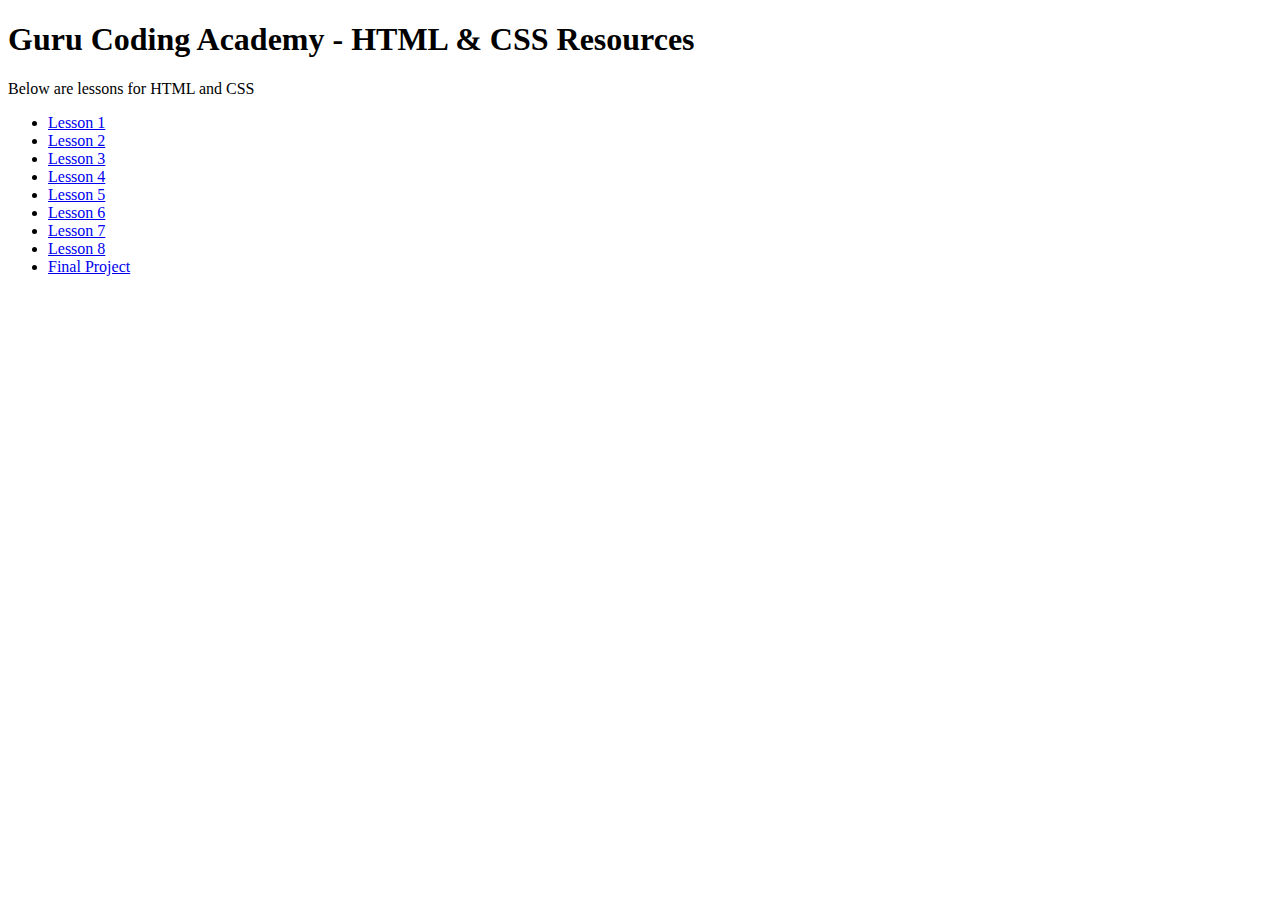
<file: index.html>
<!DOCTYPE html>
<html>
    <head>
        <title>Guru Coding Academy - HTML &amp; CSS Resources</title>
    </head>
    <body>
        <h1>Guru Coding Academy - HTML &amp; CSS Resources</h1>
        <p>Below are lessons for HTML and CSS</p>
        <ul>
            <li><a href="Lesson_1/">Lesson 1</a></li>
            <li><a href="Lesson_2/">Lesson 2</a></li>
            <li><a href="Lesson_3/">Lesson 3</a></li>
            <li><a href="Lesson_4/">Lesson 4</a></li>
            <li><a href="Lesson_5/">Lesson 5</a></li>
            <li><a href="Lesson_6/">Lesson 6</a></li>
            <li><a href="Lesson_7/">Lesson 7</a></li>
            <li><a href="Lesson_8/">Lesson 8</a></li>
            <li><a href="Lesson_9/3%20-%20Final%20Website/">Final Project</a></li>
        </ul>
    </body>
</html>
</file>
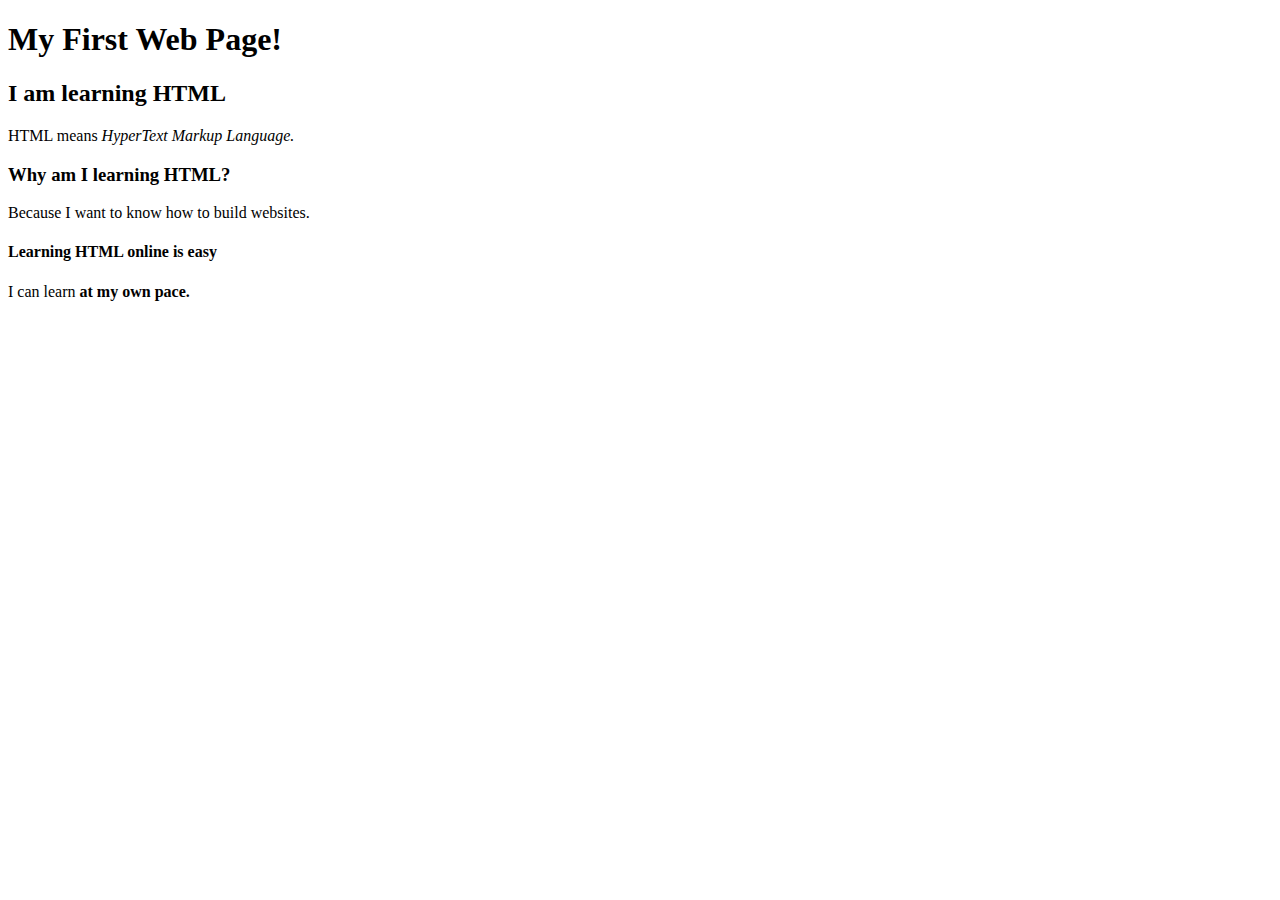
<file: Lesson_1/index.html>
<!DOCTYPE html>
<html>
	<head>
		<title>My First Web Page!</title>
	</head>
	<body>
		<h1>My First Web Page!</h1>
		
		<h2>I am learning HTML</h2>
		<p>HTML means <em>HyperText Markup Language.</em></p>
		
		<h3>Why am I learning HTML?</h3>
		<p>Because I want to know how to build websites.</p>

		<h4>Learning HTML online is easy</h4>
		<p>I can learn <strong>at my own pace.</strong></p>
	</body>
</html>
</file>
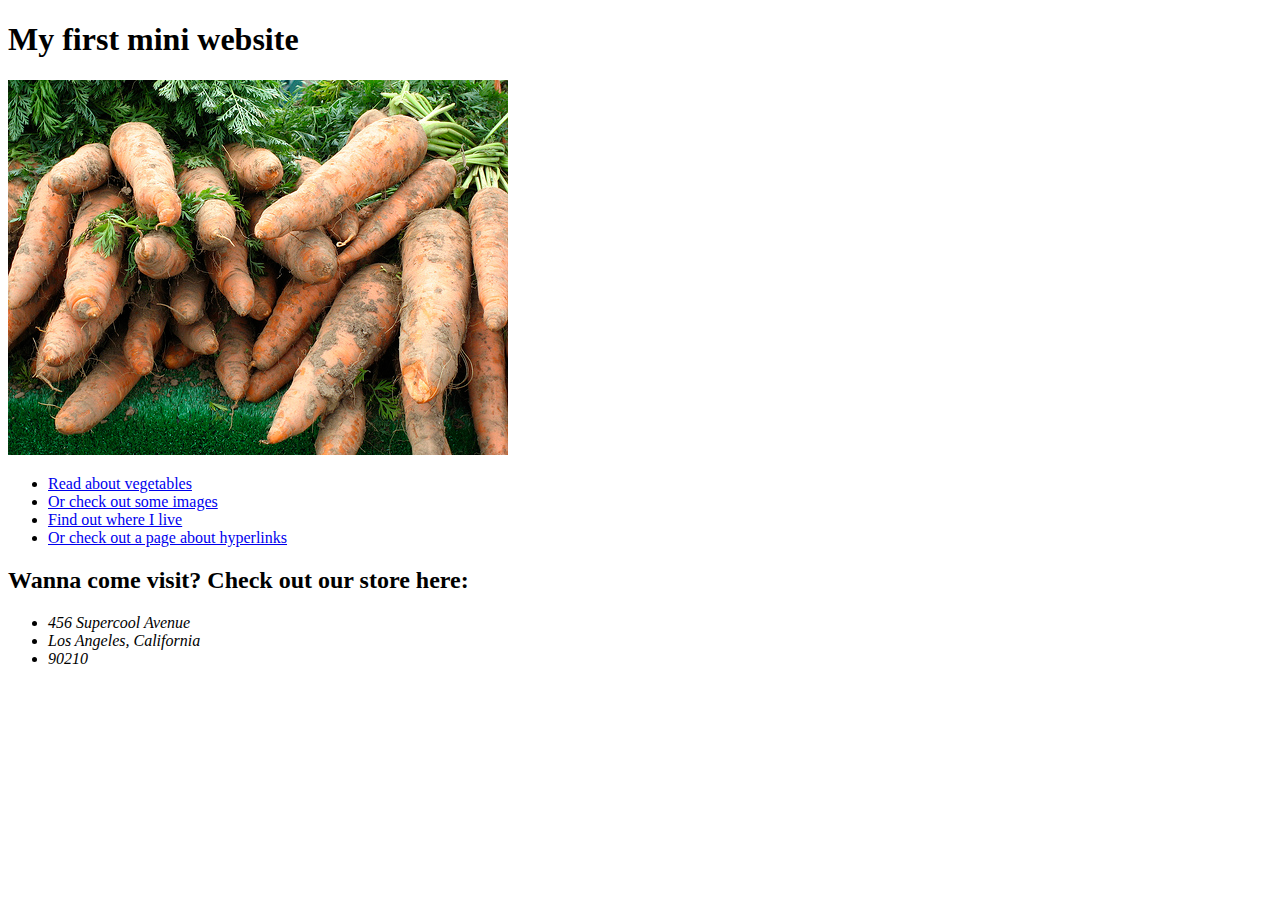
<file: Lesson_2/index.html>
<!DOCTYPE html>
<html>
	<head>
		<title>Getting my hands dirty with some HTML</title>
	</head>
	<body>
	
		<h1>My first mini website</h1>
		
		<img src="images/carrots.jpg" alt="A bunch of dusty carrots" title="A bunch of dusty carrots" height="375" width="500">
		
		<ul>
			<li><a href="vegetables.html">Read about vegetables</a></li>
			<li><a href="images.html">Or check out some images</a></li>
			<li><a href="address.html">Find out where I live</a></li>
			<li><a href="links.html">Or check out a page about hyperlinks</a></li>
		</ul>
		
		<h2>Wanna come visit? Check out our store here:</h2>
		
		<address>
			<ul>
				<li>456 Supercool Avenue</li>
				<li>Los Angeles, California</li>
				<li>90210</li>
			</ul>
		</address>
	
	</body>
</html>
</file>
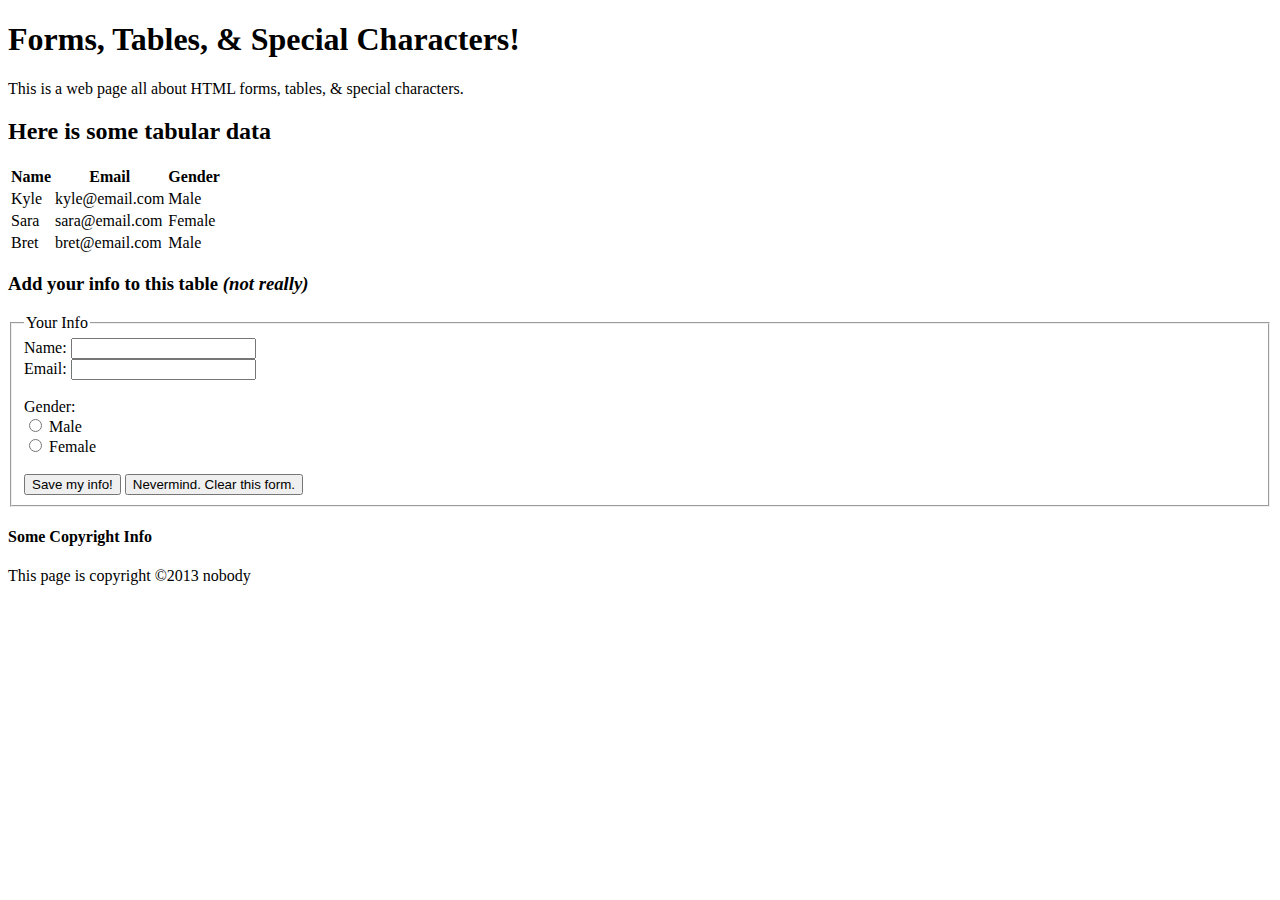
<file: Lesson_3/index.html>
<!DOCTYPE html>
<html>
	<head>
		<title>Forms, Tables, Special Characters!</title>
	</head>
	<body>
	
		<h1>Forms, Tables, &amp; Special Characters!</h1>
		<p>This is a web page all about HTML forms, tables, &amp; special characters.</p>
		
		<h2>Here is some tabular data</h2>
		<table>
			<tr>
				<th>Name</th>
				<th>Email</th>
				<th>Gender</th>
			</tr>
			<tr>
				<td>Kyle</td>
				<td>kyle@email.com</td>
				<td>Male</td>
			</tr>
			<tr>
				<td>Sara</td>
				<td>sara@email.com</td>
				<td>Female</td>
			</tr>
			<tr>
				<td>Bret</td>
				<td>bret@email.com</td>
				<td>Male</td>
			</tr>
		</table>
		
		<h3>Add your info to this table <em>(not really)</em></h3>
		
		<form>
			<fieldset>
				<legend>Your Info</legend>
				
				Name: <input type="text"><br>
				
				Email: <input type="email">
				
				<br><br>
				
				Gender:<br>
				<input type="radio" name="gender"> Male<br>
				<input type="radio" name="gender"> Female
				
				<br><br>
				
				<input type="submit" value="Save my info!">
				<input type="reset" value="Nevermind. Clear this form.">
				
			</fieldset>
		</form>
		
		<h4>Some Copyright Info</h4>
		<p>This page is copyright &copy;2013 nobody</p>
	
	</body>
</html>
</file>
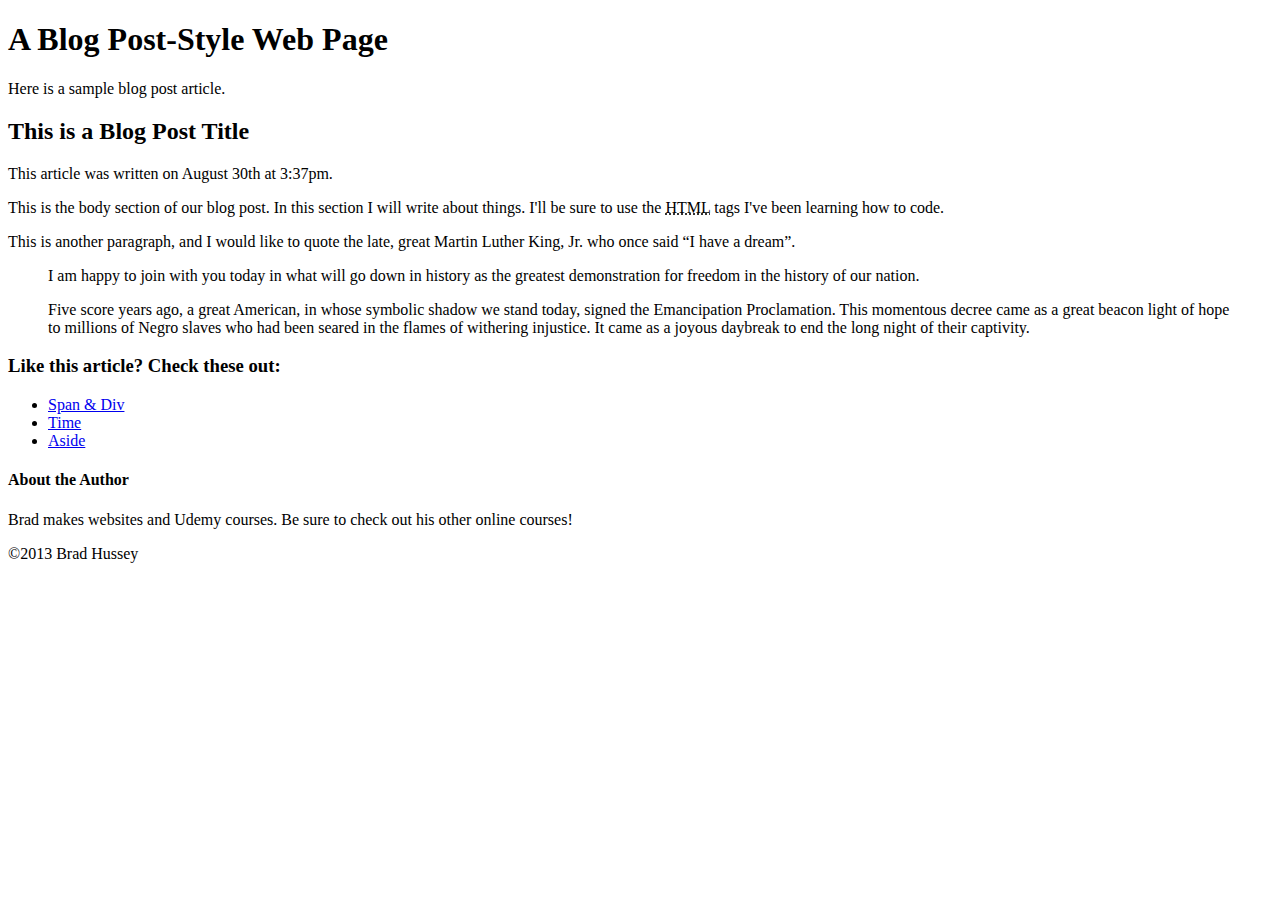
<file: Lesson_4/index.html>
<!DOCTYPE html>
<html>
	<head>
		<title>Getting My Hands Dirty!</title>
	</head>
	<body>
	
		<header id="main-header">
			<h1>A Blog Post-Style Web Page</h1>
			<p>Here is a sample blog post article.</p>
		</header><!-- end main-header -->
		
		<article class="blog-post">
			<section class="post-head">
				<h2>This is a Blog Post Title</h2>
				<p>This article was written on <time datetime="2013-08-30 15:37">August 30th at 3:37pm</time>.</p>
			</section><!-- end post-head -->
			
			<section class="post-body">
				<p>This is the body section of our blog post. In this section I will write about things. I'll be sure to use the <abbr title="HyperText Markup Language">HTML</abbr> tags I've been learning how to code.</p>
				<p>This is <span class="danger-text">another paragraph</span>, and I would like to quote the late, great Martin Luther King, Jr. who once said <q>I have a dream</q>.</p>
				
				<blockquote cite="http://www.winnipegfreepress.com/world/Full-text-of-Martin-Luther-Kings-I-Have-a-Dream-Speech-221512211.html">
					<p>I am happy to join with you today in what will go down in history as the greatest demonstration for freedom in the history of our nation.</p>
					
					<p>Five score years ago, a great American, in whose symbolic shadow we stand today, signed the Emancipation Proclamation. This momentous decree came as a great beacon light of hope to millions of Negro slaves who had been seared in the flames of withering injustice. It came as a joyous daybreak to end the long night of their captivity.</p>
				</blockquote>
			</section><!-- end post-body -->
				
			<section class="post-foot">
				<h3>Like this article? Check these out:</h3>
				<ul>
					<li><a href="span-div.html">Span &amp; Div</a></li>
					<li><a href="time.html">Time</a></li>
					<li><a href="aside.html">Aside</a></li>
				</ul>
			</section><!-- end post-foot -->
		</article><!-- end blog-post -->
		
		<aside id="main-sidebar">
			<div id="author-info">
				<h4>About the Author</h4>
				<p>Brad makes websites and Udemy courses. Be sure to check out his other online courses!</p>
			</div><!-- end author-info -->
		</aside><!-- end main-sidebar -->
		
		<footer id="main-footer">
			<div class="copyright-info">
				<p>&copy;2013 Brad Hussey</p>
			</div><!-- end copyright-info -->
		</footer><!-- end main-footer -->
	
	</body>
</html>
</file>
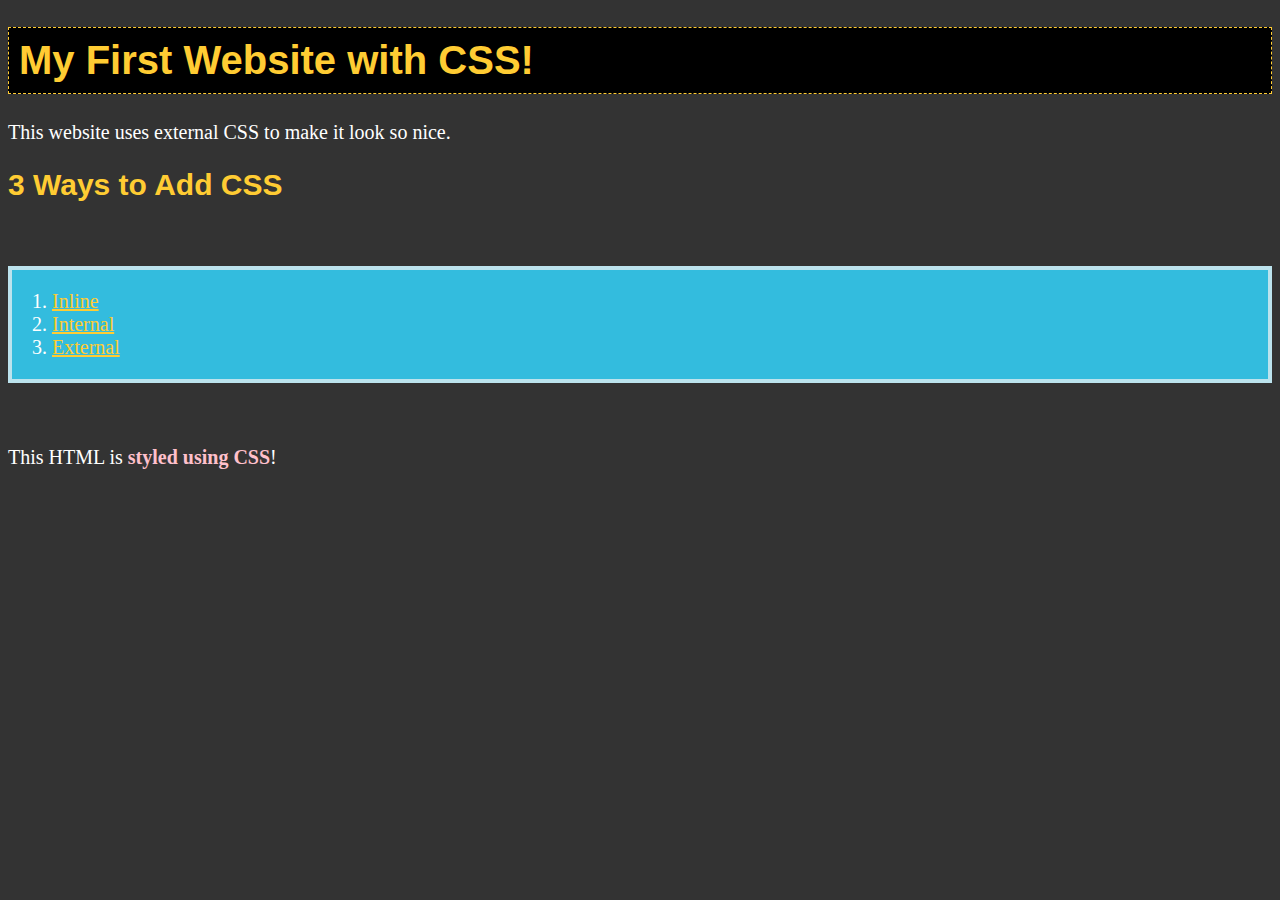
<file: Lesson_5/index.html>
<!DOCTYPE html>
<html>
	<head>
		<title>Getting my hands dirty with CSS!</title>
		
		<link href="master.css" rel="stylesheet">
		
	</head>
	<body>
		
		<h1>My First Website with CSS!</h1>
		<p>This website uses external CSS to make it look so nice.</p>
		
		<h2>3 Ways to Add CSS</h2>
		<ol>
			<li><a href="inline.html">Inline</a></li>
			<li><a href="internal.html">Internal</a></li>
			<li><a href="external.html">External</a></li>
		</ol>
		
		<p>This HTML is <strong>styled using CSS</strong>!</p>
		
	</body>
</html>
</file>
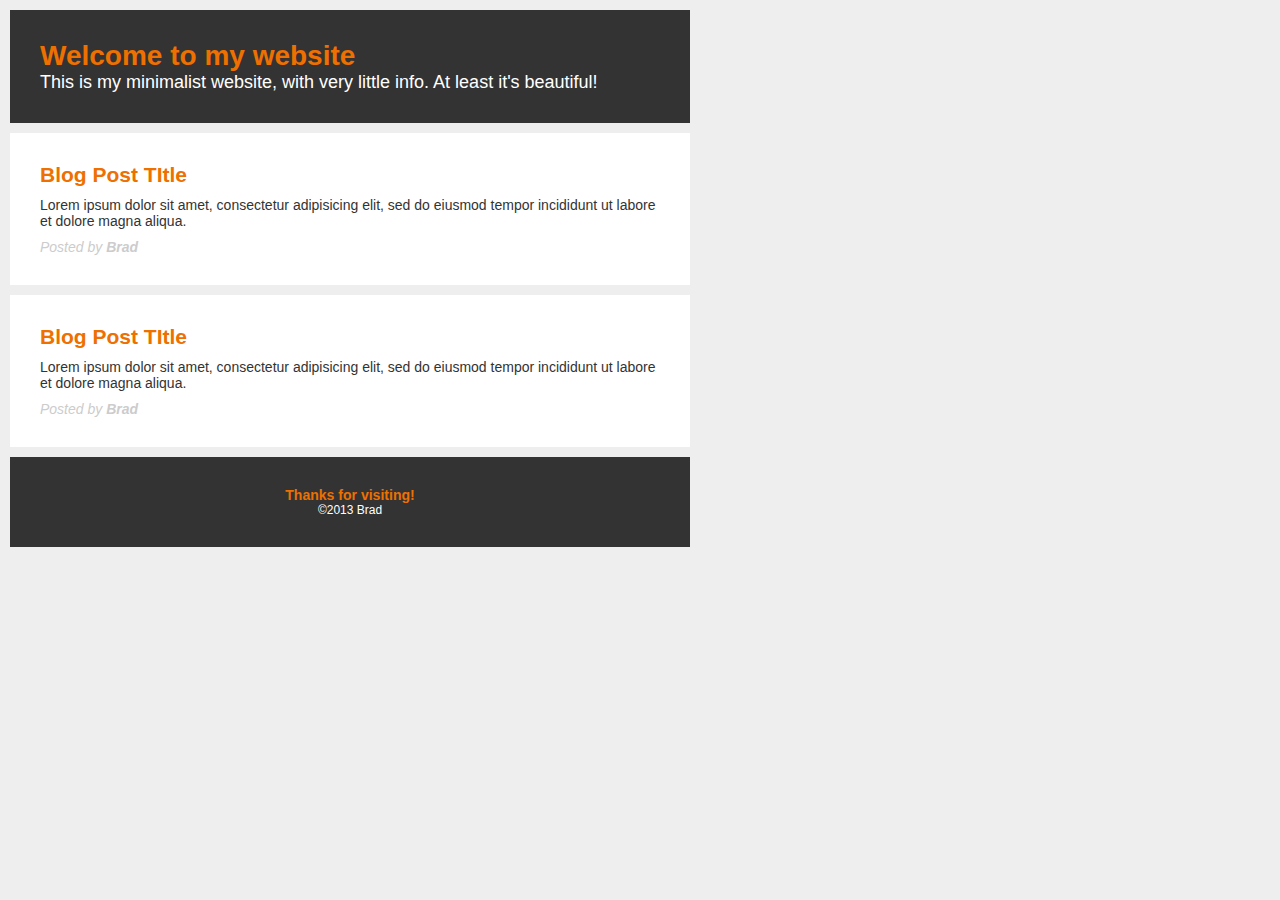
<file: Lesson_6/index.html>
<!DOCTYPE html>
<html>
	<head>
		<title>Get Your Hands Dirty!</title>
		
		<link href="dirty.css" rel="stylesheet">
		
	</head>
	<body>
	
		<div id="container">
			<div id="header">
				<h1>Welcome to my website</h1>
				<p class="lead">This is my minimalist website, with very little info. At least it's beautiful!</p>
			</div>
			
			<div class="blog-post">
				<h2>Blog Post TItle</h2>
				<p>Lorem ipsum dolor sit amet, consectetur adipisicing elit, sed do eiusmod tempor incididunt ut labore et dolore magna aliqua.</p>
				<em>Posted by <strong>Brad</strong></em>
			</div>
			
			<div class="blog-post">
				<h2>Blog Post TItle</h2>
				<p>Lorem ipsum dolor sit amet, consectetur adipisicing elit, sed do eiusmod tempor incididunt ut labore et dolore magna aliqua.</p>
				<em>Posted by <strong>Brad</strong></em>
			</div>
			
			<div id="footer">
				<h3>Thanks for visiting!</h3>
				<p>&copy;2013 Brad</p>
			</div>
		</div><!-- end container -->
	
	</body>
</html>
</file>
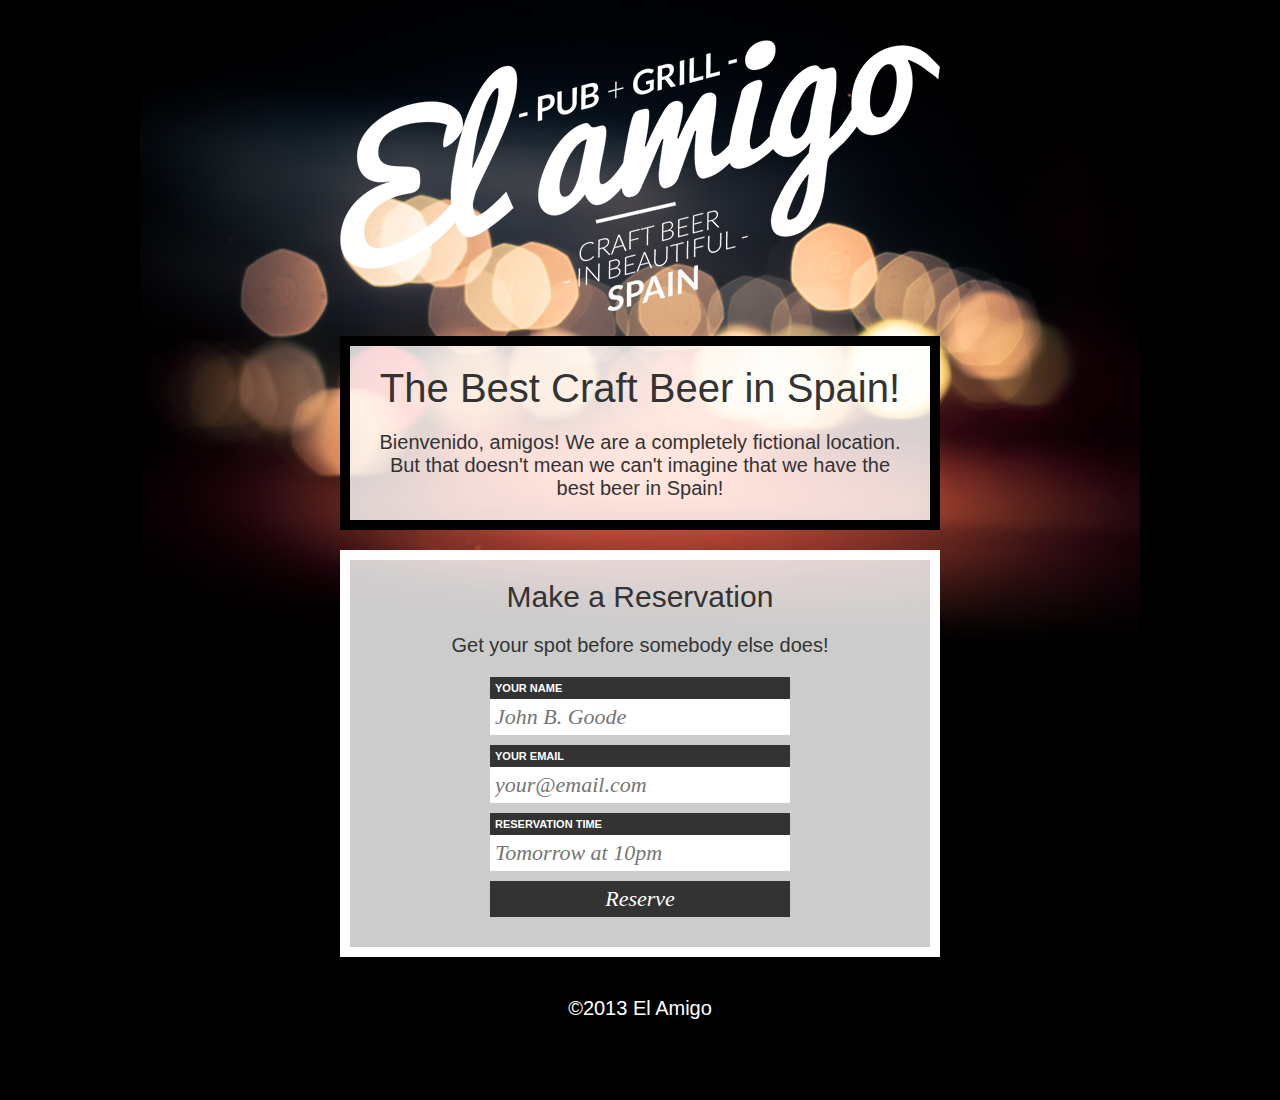
<file: Lesson_7/index.html>
<!DOCTYPE html>
<html>
	<head>
		<title>El Amigo Pub + Grill</title>
		
		<link href="dirty.css" rel="stylesheet">
	</head>
	<body>
	
		<div id="container">
			
			<div id="header">
				<a href="/" title="Return to Home Page" id="logo">
					<img src="images/logo.png" alt="El Amigo Pub + Grill. Best Craft Beer in Spain.">
				</a>
			</div>
			
			<div id="content" class="content-block">
				<h1>The Best Craft Beer in Spain!</h1>
				<p>Bienvenido, amigos! We are a completely fictional location. But that doesn't mean we can't imagine that we have the best beer in Spain!</p>
			</div>
			
			<div id="reserve" class="content-block">
				<h2>Make a Reservation</h2>
				<p>Get your spot before somebody else does!</p>
				
				<form>
					<label for="your_name">Your Name</label>
					<input type="text" id="your_name" placeholder="John B. Goode">
					
					<label for="your_email">Your Email</label>
					<input type="email" id="your_email" placeholder="your@email.com">
					
					<label for="your_time">Reservation Time</label>
					<input type="text" id="your_time" placeholder="Tomorrow at 10pm">
					
					<input type="submit" value="Reserve">
				</form>
			</div>
			
			<div id="footer" class="content-block">
				&copy;2013 El Amigo
			</div>
			
		</div><!-- end container -->
				 
	</body>
</html>
</file>
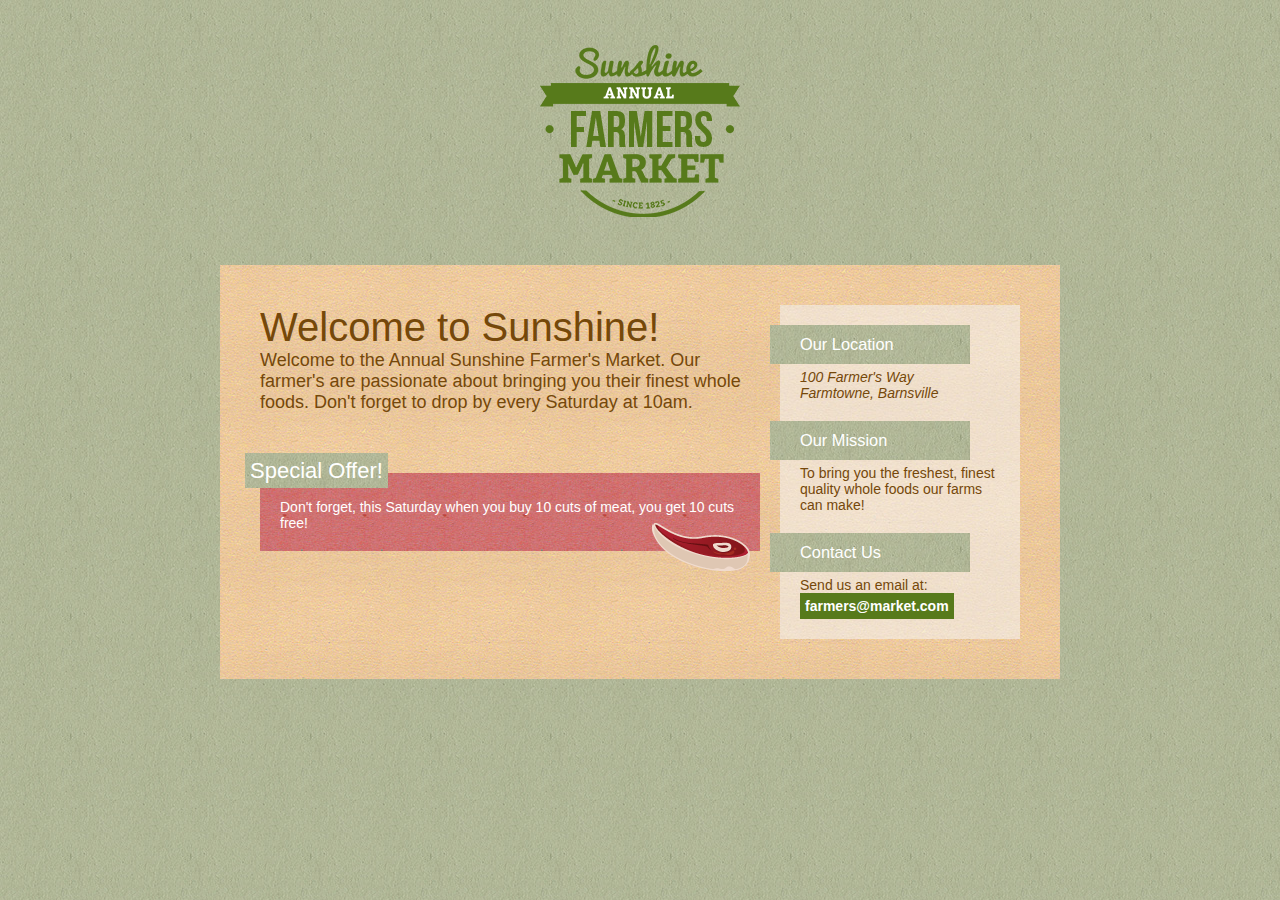
<file: Lesson_8/index.html>
<!DOCTYPE html>
<html>
	<head>
		<title>Sunshine Farmer's Market</title>
		
		<link href="farmer.css" rel="stylesheet">
	</head>
	<body>
		
		<a href="/" title="Return to Home Page" id="logo">
			<img src="images/market_logo.png" alt="Sunshine Annual Farmer's Market">
		</a>
		
		<div id="container">
			
			<div id="main-content">
			
				<h1>Welcome to Sunshine!</h1>
				<p class="lead">Welcome to the Annual Sunshine Farmer's Market. Our farmer's are passionate about bringing you their finest whole foods. Don't forget to drop by every Saturday at 10am.</p>
			
				<div id="special-offer">
					<h2>Special Offer!</h2>
					<p>Don't forget, this Saturday when you buy 10 cuts of meat, you get 10 cuts free!</p>
					<img src="images/steak.png" alt="A juicy steak!" id="steak">
				</div>
			</div>
			
			<div id="sidebar">
				<div class="widget">
					<h3>Our Location</h3>
					<address>
						<ul>
							<li>100 Farmer's Way</li>
							<li>Farmtowne, Barnsville</li>
						</ul>
					</address>
				</div>
				
				<div class="widget">
					<h3>Our Mission</h3>
					<p>To bring you the freshest, finest quality whole foods our farms can make!</p>
				</div>
				
				<div class="widget">
					<h3>Contact Us</h3>
					<p>Send us an email at:</p>
					<a href="mailto:farmers@market.com">farmers@market.com</a>
				</div>
			</div>
			
		</div><!-- end container -->
				
	</body>
</html>
</file>
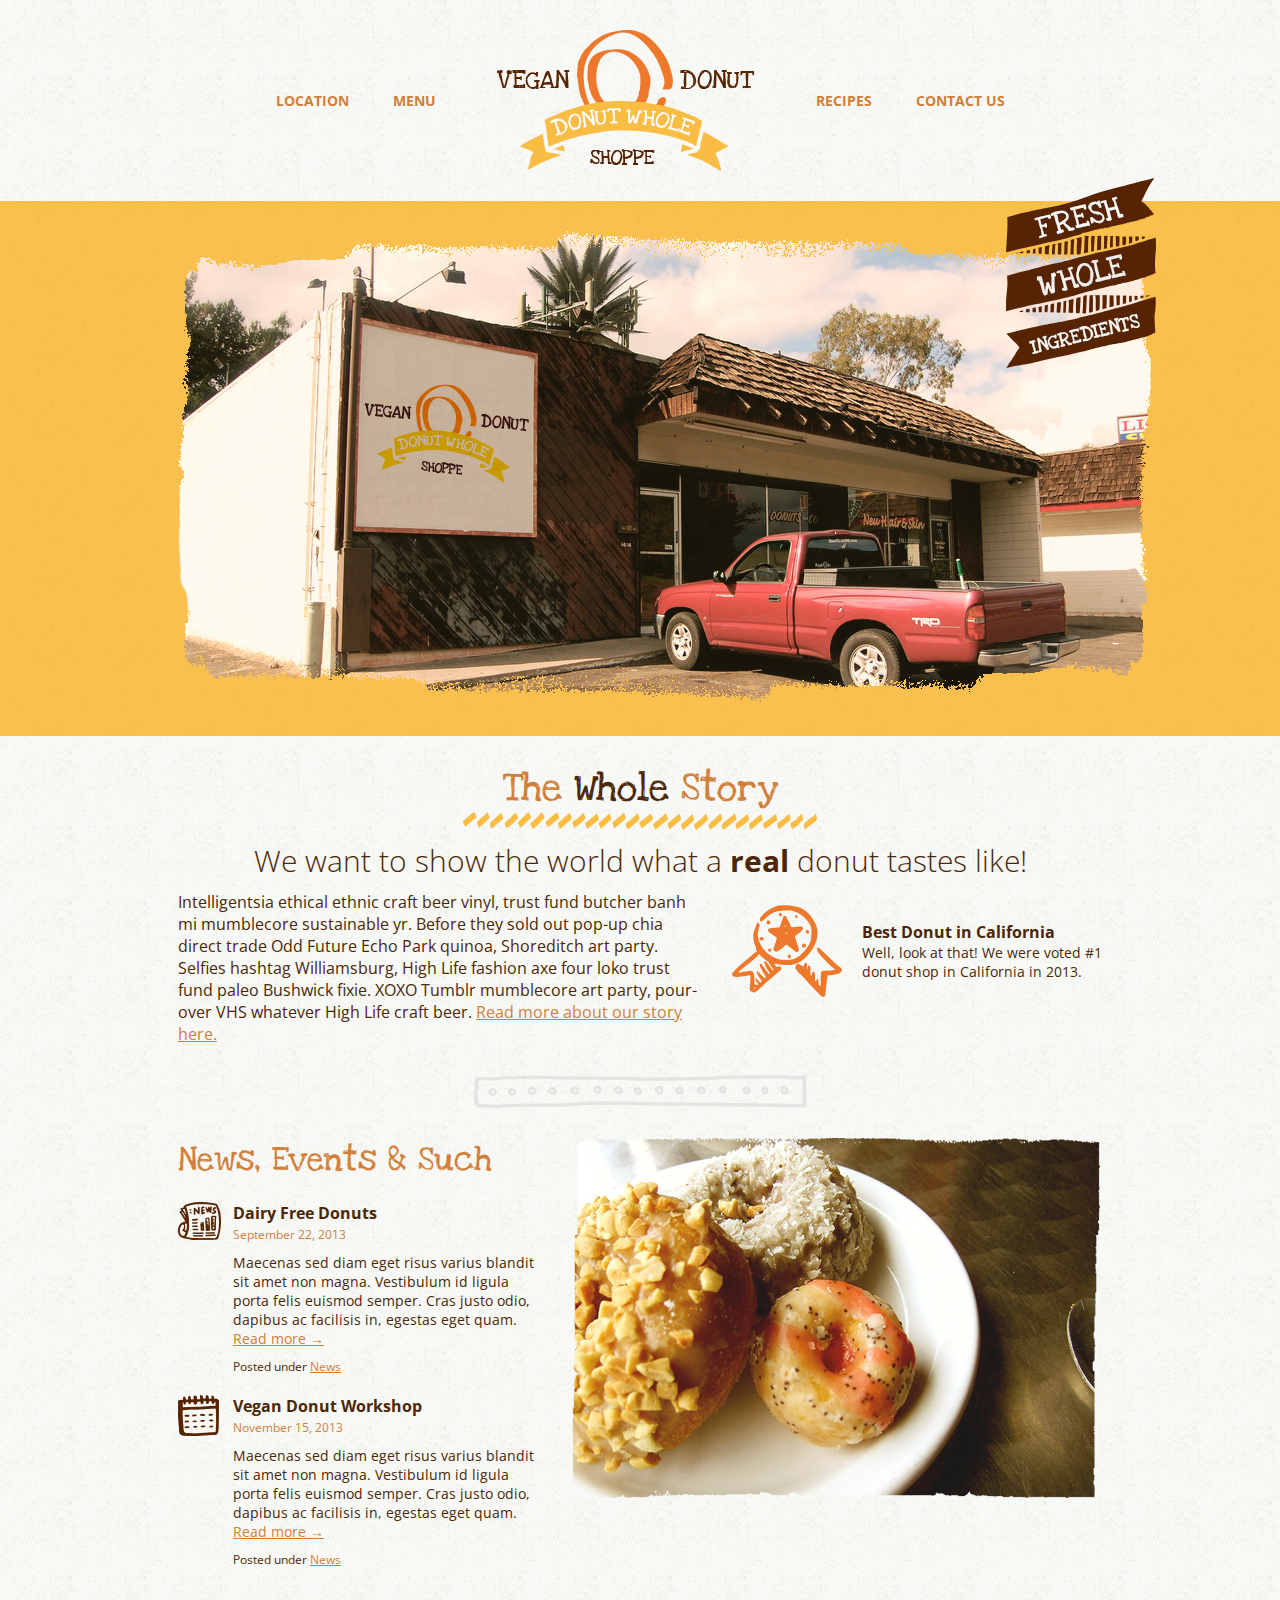
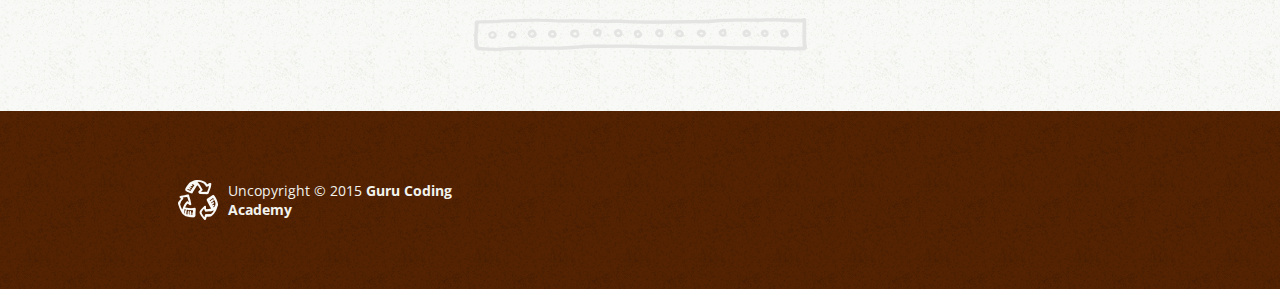
<file: Lesson_9/3 - Final Website/index.html>
<!DOCTYPE html>
<html>
	<head>
		<title>Donut Whole | Vegan Donut Shoppe</title>
		
		<!-- Meta Description for Search Engine Results -->
		<meta name="description" content="Donut Whole is a (fictional) Vegan Donut Shoppe based in Sunny Southern California.">
		
		<!-- Google Fonts integration: http://www.google.com/fonts -->
		<link href='http://fonts.googleapis.com/css?family=Open+Sans:400italic,400,700,300|Love+Ya+Like+A+Sister' rel='stylesheet' type='text/css'>
		
		<!-- Normalize to clean up & standardize the browser default styles: http://necolas.github.io/normalize.css/ -->
		<link rel="stylesheet" href="css/normalize.css">
		
		<!-- Custom CSS -->
		<link rel="stylesheet" href="css/styles.css">
	</head>
	<body>
		
		<div class="container">
			<header class="main">
				<nav>
					<ul class="clearfix">
						<li><a href="">Location</a></li>
						<li><a href="">Menu</a></li>
						
						<li id="logo"><a href="" title="Return to Shoppe">Donut Whole</a></li>
							
						<li><a href="">Recipes</a></li>
						<li><a href="">Contact us</a></li>
					</ul>
				</nav>
			</header>
		</div><!-- end container -->
			
		<div id="hero">
			<div class="container">
			
				<img src="images/donut-shoppe.png" alt="Donut Whole Storefront">
				<p class="large-ribbon">Fresh Whole Ingredients</p>
				
			</div><!-- end container -->
		</div><!-- end hero -->
		
		<div class="container">
		
			<div id="whole-story" class="clearfix">
				<h1>The <em>Whole</em> Story</h1>
				<p class="lead">We want to show the world what a <strong>real</strong> donut tastes like!</p>
				
				<div id="story-excerpt">
					<p>Intelligentsia ethical ethnic craft beer vinyl, trust fund butcher banh mi mumblecore sustainable yr. Before they sold out pop-up chia direct trade Odd Future Echo Park quinoa, Shoreditch art party. Selfies hashtag Williamsburg, High Life fashion axe four loko trust fund paleo Bushwick fixie. XOXO Tumblr mumblecore art party, pour-over VHS whatever High Life craft beer. <a href="">Read more about our story here.</a></p>
				</div><!-- end story-excerpt -->
				
				<div id="best-donut">
					<h3>Best Donut in California</h3>
					<p>Well, look at that! We were voted #1 donut shop in California in 2013.</p>
				</div><!-- end best-donut -->
			</div><!-- end whole-story -->
				
			<hr>
			
			<div id="news-events" class="clearfix">
			
				<div id="articles">
					<h2>News, Events &amp; Such</h2>
					
					<article class="news">
						<header>
							<h3>Dairy Free Donuts</h3>
							<time datetime="2013-09-22">September 22, 2013</time>
						</header>
						
						<section class="excerpt">
							<p>Maecenas sed diam eget risus varius blandit sit amet non magna. Vestibulum id ligula porta felis euismod semper. Cras justo odio, dapibus ac facilisis in, egestas eget quam. <a href="">Read more &rarr;</a></p>
						</section>
						
						<footer>
							Posted under <a href="">News</a>
						</footer>
					</article>
					
					<article class="event">
						<header>
							<h3>Vegan Donut Workshop</h3>
							<time datetime="2013-11-15">November 15, 2013</time>
						</header>
						
						<section class="excerpt">
							<p>Maecenas sed diam eget risus varius blandit sit amet non magna. Vestibulum id ligula porta felis euismod semper. Cras justo odio, dapibus ac facilisis in, egestas eget quam. <a href="">Read more &rarr;</a></p>
						</section>
						
						<footer>
							Posted under <a href="">News</a>
						</footer>
					</article>
				</div><!-- end articles -->
				
				<div id="feature-image">
					<img src="images/assorted-donuts.png" alt="Tasty Assorted Donuts">
				</div><!-- end feature-image -->
				
			</div><!-- end news-events -->
	
			<hr>
			
		</div><!-- end container -->
		
		<footer class="main">
			<div class="container clearfix">
			
				<div id="uncopyright">
					<p>Uncopyright &copy; 2015 <strong>Guru Coding Academy</strong></p>
				</div><!-- end uncopyright -->
			</div><!-- end container -->
		</footer>
	</body>
</html>
</file>
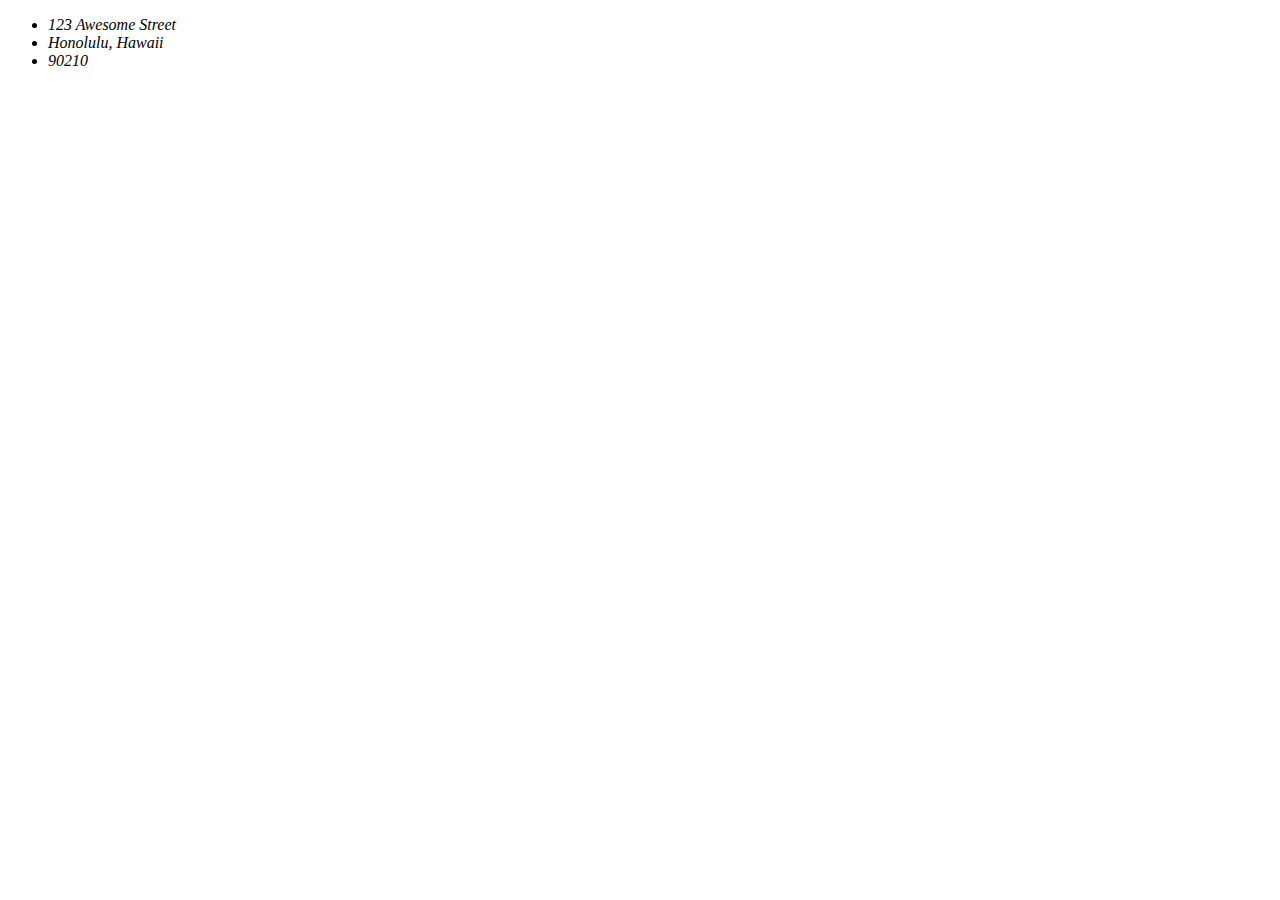
<file: Lesson_2/address.html>
<!DOCTYPE html>
<html>
	<head>
		<title>Addresses!</title>
	</head>
	<body>
		
		<address>
			<ul>
				<li>123 Awesome Street</li>
				<li>Honolulu, Hawaii</li>
				<li>90210</li>
			</ul>
		</address>
		
	</body>
</html>
</file>
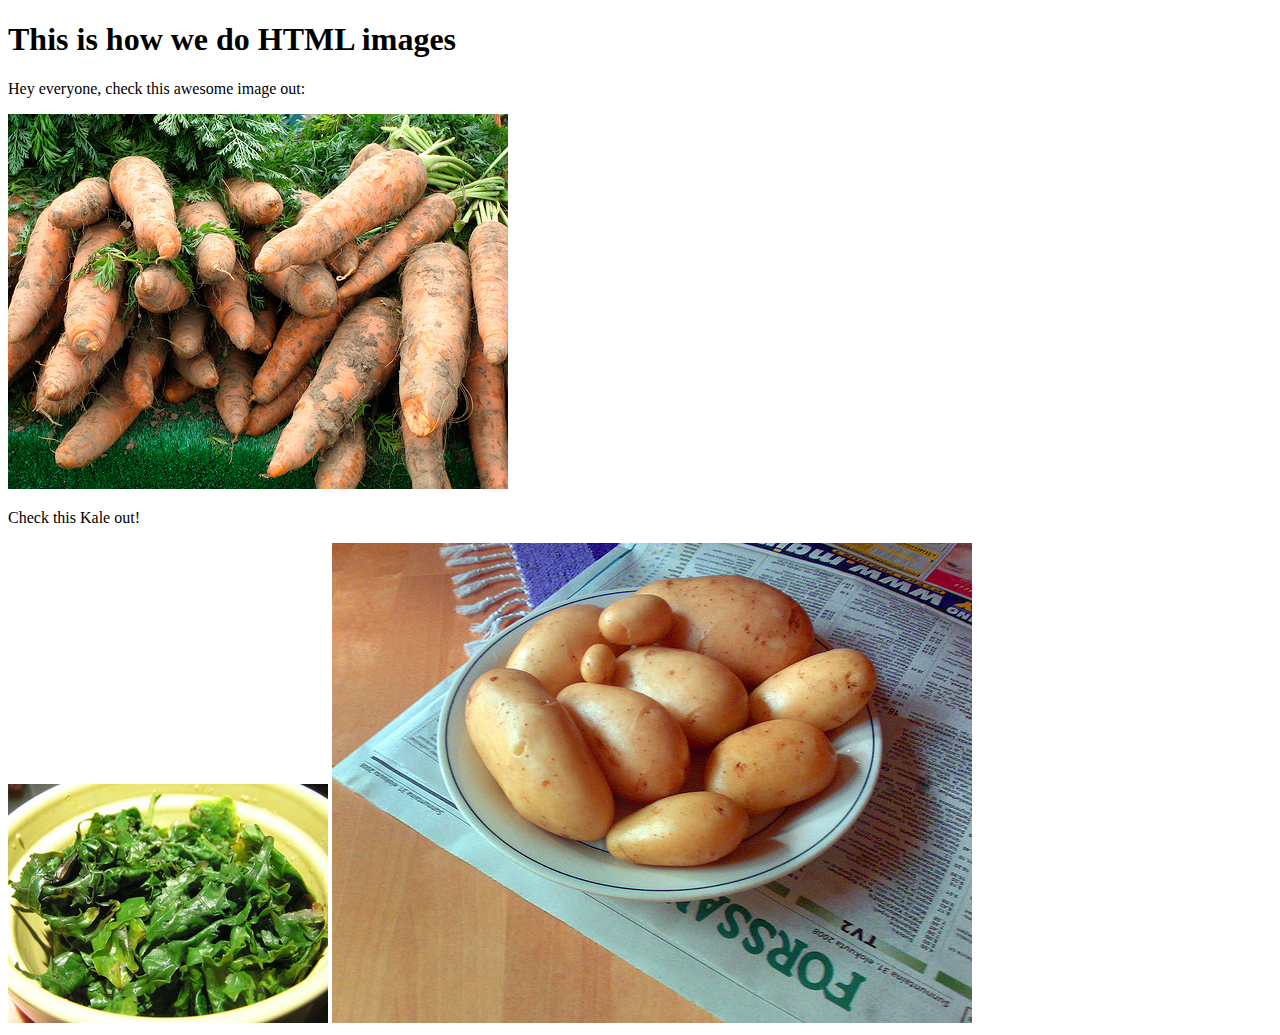
<file: Lesson_2/images.html>
<!DOCTYPE html>
<html>
	<head>
		<title>HTML Images!</title>
	</head>
	<body>
	
		<h1>This is how we do HTML images</h1>
		
		<p>Hey everyone, check this awesome image out:</p>
		
		<img src="images/carrots.jpg" alt="A bunch of dusty carrots" height="375" width="500">
		
		<p>Check this Kale out!</p>
		
		<img src="images/kale.jpg" alt="A bowl of steamed kale" width="320" height="239">
		
		<img src="images/potato.jpg" alt="A bowl of raw potatos on a newspaper" width="640" height="480">
	
	</body>
</html>
</file>
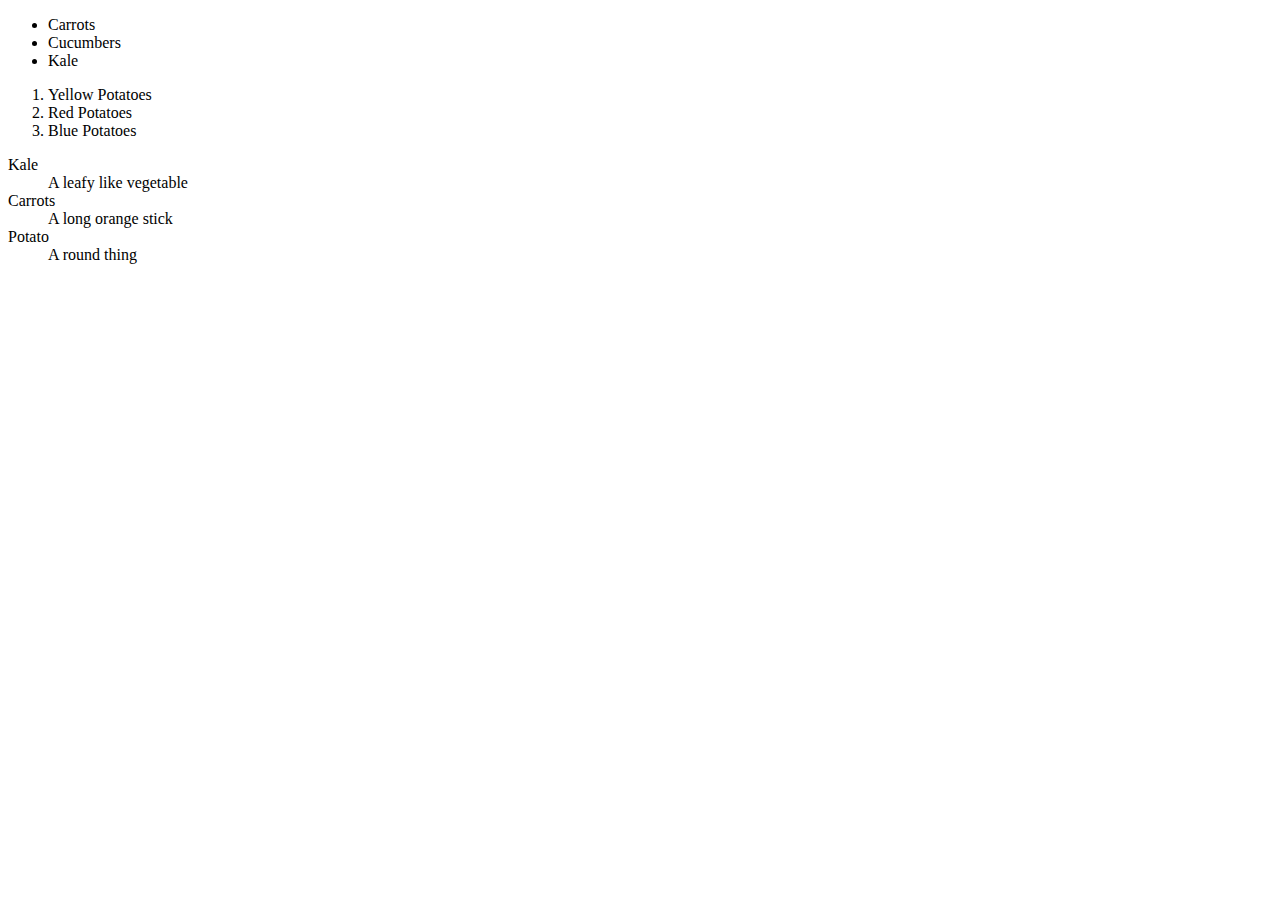
<file: Lesson_2/vegetables.html>
<!DOCTYPE html>
<html>
	<head>
		<title>Vegetables!</title>
	</head>
	<body>
		
		<ul>
			<li>Carrots</li>
			<li>Cucumbers</li>
			<li>Kale</li>
		</ul>
		
		<ol>
			<li>Yellow Potatoes</li>
			<li>Red Potatoes</li>
			<li>Blue Potatoes</li>
		</ol>
		
		<dl>
			<dt>Kale</dt>
			<dd>A leafy like vegetable</dd>
			
			<dt>Carrots</dt>
			<dd>A long orange stick</dd>
			
			<dt>Potato</dt>
			<dd>A round thing</dd>
		</dl>
		
	</body>
</html>
</file>
<file: Lesson_5/master.css>
body {
	background: #333;
	font-family: Georgia, Times, serif;
	color: #fff;
	font-size: 20px;
}

h1,h2,h3,h4,h5,h6 {
	font-family: Helvetica, Arial, sans-serif;
	color: #ffcc33;
}

h1 {
	border: dashed 1px #ffcc33;
	background: #000;
	font-size: 2em;
	padding: 10px;
}

ol {
	border: solid 4px #bce3ed;
	background: #33bcde;
	padding: 20px 20px 20px 40px;
	margin: 5% 0;
}

a {
	color: #ffcc33;
}

strong {
	color: pink;
}
</file>
<file: Lesson_6/dirty.css>
/* Custom CSS for Get Your Hands Dirty */

* {
	margin: 0;
	padding: 0;
}

body {
	background: #eee;
	color: #333;
	font-family: Helvetica, Arial, sans-serif;
	font-size: 14px;
}

#container {
	width: 700px;
}

#header, #footer {
	background: #333;
	color: #fff;
	padding: 30px;
	margin: 10px;
}

#footer {
	text-align: center;
	font-size: 12px;
}

.lead {
	font-size: 18px;
}

.blog-post {
	background: #fff;
	padding: 30px;
	margin: 10px;
}

h1, h2, h3 {
	color: #ed7000;
}

.blog-post h2, .blog-post p {
	margin-bottom: 10px;
}

.blog-post em {
	color: #ccc;
}
</file>
<file: Lesson_9/3 - Final Website/css/styles.css>
/* General */

body {
	background: #f2f3ee url('../images/bg-tile.gif') top left repeat;
	color: #4b2707;
	-webkit-font-smoothing: antialiased;
	text-rendering: optimizelegibility;
	font-size: 14px;
	font-family: 'Open Sans', "Helvetica Neue", Arial, sans-serif;
}

.container {
	width: 924px;
	margin: 0 auto;
	padding: 30px 24px;
}

/* Typography */

h1, h2 {
	font-family: 'Love Ya Like A Sister', cursive;
	color: #d17f38;
	font-size: 40px;
	font-weight: normal;
	line-height: 44px;
	margin: 0;
}

h1 {
	text-align: center;
	background: url('../images/header-divider.png') bottom center no-repeat;
	padding: 0 0 20px;
}

h1 em {
	color: #4b2707;
	font-style: normal;
}

h2 {
	font-size: 34px;
}

h3 {
	margin: 0;
}

p.lead {
	font-size: 30px;
	font-weight: 300;
	text-align: center;
	margin: 10px 0;
}

p {
	margin: 0;
}

a:link {
	color: #d17f38;
}

a:visited {
	color: #d17f38;
}

a:hover {
	color: #4b2707;
}

hr {
	border: none;
	height: 33px;
	width: 333px;
	margin: 30px auto;
	background: url('../images/divider.png') center center no-repeat;
}

/* Header */

header nav {
	text-align: center;
}

header nav ul {
	margin: 0;
	padding: 0;
	list-style: none;
	display: inline-block;
	line-height: 141px;
}

header nav ul li {
	display: inline-block;
	padding: 0 20px;
}

header nav ul li a:hover {
	color: #4b2707;
	padding-top: 20px;
	background: url('../images/tiny-donut.png') top center no-repeat;
}

header nav ul li a {
	text-transform: uppercase;
	text-decoration: none;
	font-weight: bold;
}

header nav ul li#logo a {
	display: block;
	width: 292px;
	height: 141px;
	background: url('../images/logo.png') center center no-repeat;
	text-indent: -9999px;
}

header nav ul li#logo a:hover {
	padding: 0;
	background: url('../images/logo-hover.png') center center no-repeat;
}

/* Hero */

#hero {
	background: #e8c04f url('../images/bg-tile-yellow.gif') top left repeat;
}

#hero .container {
	position: relative;
}

#hero .large-ribbon {
	height: 190px;
	width: 150px;
	background: url('../images/fresh-whole-ingredients.png') top left no-repeat;
	text-indent: -9999px;
	position: absolute;
	top: -23px;
	right: -30px;
}

/* The Whole Story */

#story-excerpt {
	width: 530px;
	margin-right: 24px;
	float: left;
	font-size: 16px;
}

#best-donut {
	background: url('../images/award.png') left center no-repeat;
	padding: 30px 0 30px 130px;
	width: 240px;
	float: left;
}

/* News & Events */

#articles {
	width: 370px;
	float: left;
	margin-right: 24px;
}

#feature-image {
	width: 530px;
	float: left;
}

#news-events article {
	margin: 20px 0;
	padding-left: 55px;
}

#news-events article.news {
	background: url('../images/icon-news.png') top left no-repeat;
}

#news-events article.event {
	background: url('../images/icon-calendar.png') top left no-repeat;
}

#news-events header time {
	color: #d17f38;
	font-size: 12px;
}

#news-events section.excerpt {
	margin: 10px 0;
}

#news-events footer {
	font-size: 12px;
}

/* Footer */

footer.main {
	background: #4b2707 url('../images/bg-tile-brown.gif') top left repeat;
	color: #f2f3ee;
	padding: 30px 0;
}

footer.main a:hover {
	color: #f2f3ee;
}

#uncopyright, #credits {
	width: 240px;
	float: left;
	padding: 10px 0 10px 50px;
}

#uncopyright {
	background: url('../images/icon-recycle.png') center left no-repeat;
}

#credits {
	background: url('../images/icon-apple.png') center left no-repeat;
	float: right;
	margin-top: 5px;
}

/* Force Elements to Self Clear its Children: http://css-tricks.com/snippets/css/clear-fix/ */

.clearfix:after {
	visibility: hidden;
	display: block;
	content: "";
	clear: both;
	height: 0;
	}
* html .group             { zoom: 1; } /* IE6 */
*:first-child+html .group { zoom: 1; } /* IE7 */
</file>
<file: Lesson_7/dirty.css>
/*
	Get Your Hands Dirty CSS
	========================
	Brad Hussey
	bradhussey.ca
	September 2013
*/

/* Simple CSS Reset */
* {
	margin: 0;
	padding: 0;
}

body {
	background: black url('images/background.jpg') top center no-repeat;
	font-size: 20px;
	font-family: "Helvetica Neue", Helvetica, Arial, sans-serif;
	font-weight: lighter;
	text-align: center;
	padding: 40px;
	color: #333;
	-webkit-font-smoothing: antialiased;
	text-rendering: optimizelegibility;
}

h1, h2, h3, h4, h5, h6 {
	font-weight: normal;
	padding: 0 0 10px;
	margin: 0 0 10px;
}

#container {
	width: 600px;
	margin: 0 auto;
}

.content-block {
	background: url('images/transparent_white.png') top left repeat;
	padding: 20px;
	margin: 20px 0;
}

#content {
	border: solid 10px black;
}

#reserve {
	border: solid 10px white;
}

#footer {
	background: black;
	color: white;
}

form {
	text-align: left;
	width: 300px;
	margin: 20px auto 0;
}

form label {
	display: block;
	width: 290px; /* 290px width + 5px padding left + 5px padding right = 300px */
	padding: 5px;
	text-transform: uppercase;
	font-size: 11px;
	font-weight: bold;
	background: #333;
	color: white;
}

form input {
	display: block;
	width: 290px;
	padding: 5px;
	margin: 0 0 10px;
	border: none;
	font-size: 22px;
	font-family: Georgia, Times, serif;
	font-style: italic;
	-webkit-font-smoothing: antialiased;
	text-rendering: optimizelegibility;
}

form input[type="submit"] {
	background: #333;
	color: white;
	cursor: pointer;
	width: 300px;
}
</file>
<file: Lesson_8/farmer.css>
/*
	Lesson 8 Get Your Hands Dirty CSS
	=================================
	Brad Hussey
	bradhussey.ca
	September 2013
*/


/* Simple CSS Reset */
* {
	margin: 0;
	padding: 0;
}

body {
	background: #adb195 url('images/green_background.jpg') top left repeat;
	color: #75480a;
	
	/* Thanks to CSSfontStack.com */
	font-family: "Lucida Grande", "Lucida Sans Unicode", "Lucida Sans", Geneva, Verdana, sans-serif;
	
	font-size: 14px;
}


/* Layout */

#logo {
	display: block;
	width: 200px;
	margin: 40px auto;
	background: none; /* Removed background applied by the a:link style */
}

#container {
	width: 760px;
	margin: 0 auto;
	padding: 40px;
	background: url('images/yellow_background.jpg') top left repeat;
}

/* Thanks http://alistapart.com/article/css-floats-101#snippet16 */
#container:after {
	content: " ";
	display: block;
	height: 0;
	clear: both;
	visibility: hidden;
}

#main-content {
	width: 500px;
	float: left;
}

#sidebar {
	background: url('images/texture_background.jpg') top left repeat;
	width: 200px;
	float: left;
	padding: 20px 20px 0;
	margin: 0 0 0 20px;
}

#sidebar h3 {
	background: url('images/green_background.jpg') top left repeat;
	padding: 10px 10px 10px 30px;
	margin: 0 0 5px;
	color: white;
	position: relative;
	left: -30px;
}

#sidebar .widget {
	margin: 0 0 20px;
}

#sidebar a:link {
	display: inline-block;
}

#special-offer {
	position: relative;
	background: url('images/red_background.jpg') top left repeat;
	color: white;
	padding: 0 20px 20px;
	margin: 60px 0 0 0;
}

#special-offer h2 {
	font-size: 22px;
	background: url('images/green_background.jpg') top left repeat;
	padding: 5px;
	display: inline;
	position: relative;
	top: -15px;
	left: -35px;
}

#steak {
	position: absolute;
	bottom: -20px;
	right: 10px;
}


/* Typography */

h1, h2, h3 {
	font-family: "Arial Rounded MT Bold", "Helvetica Rounded", Arial, sans-serif;
	font-weight: normal;
}

h1 {
	font-size: 40px;
}

p.lead {
	font-family: "Avant Garde", Avantgarde, "Century Gothic", CenturyGothic, "AppleGothic", sans-serif;
	font-size: 18px;
	margin: 0 0 30px;
}

address ul {
	list-style: none;
}

a:link {
	background: #577a1b;
	color: white;
	text-decoration: none;
	font-weight: bold;
	padding: 5px;
}
</file>
